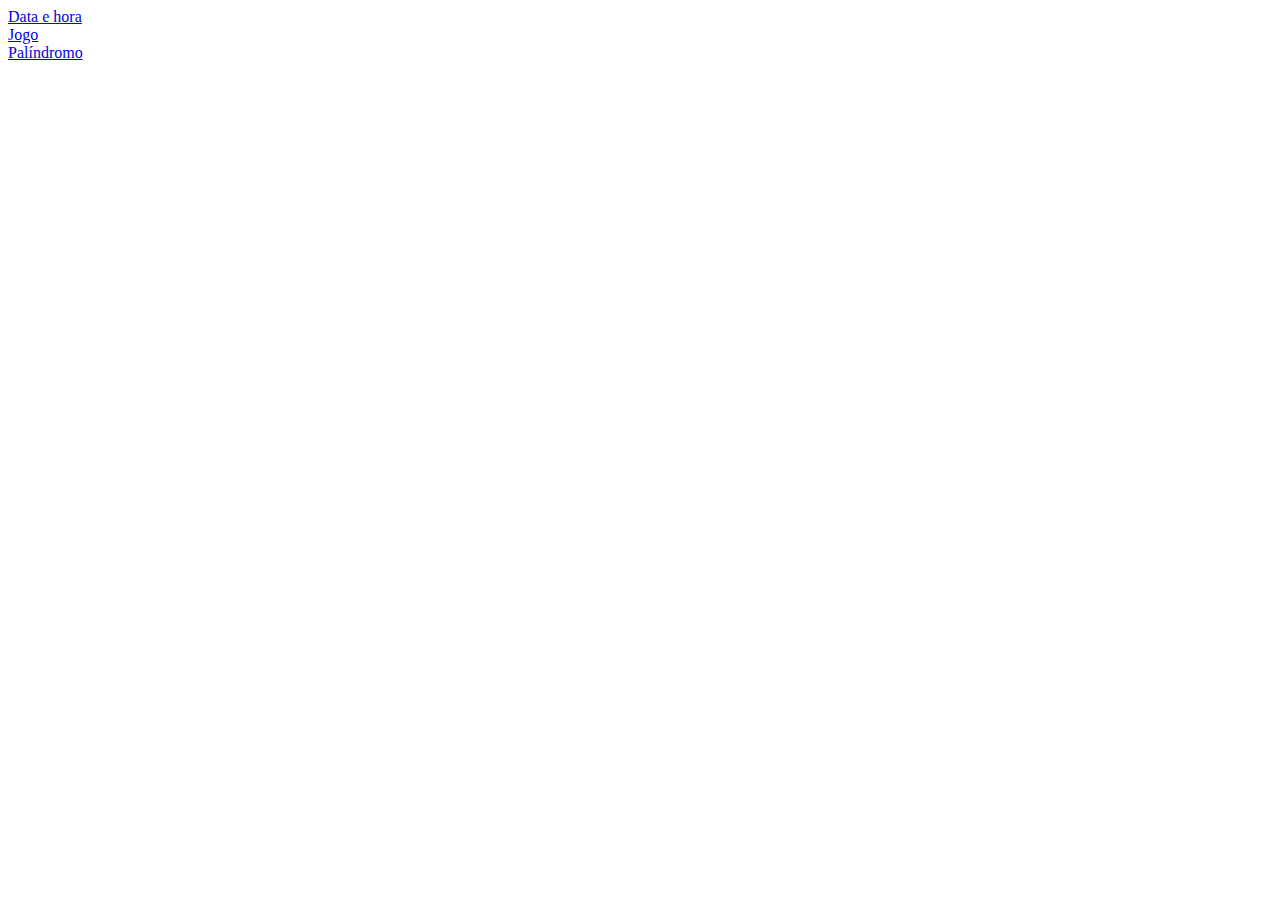
<file: index.html>
<!DOCTYPE html>
<html>
    <head>
        <meta charset="utf-8">

        <title>Links</title>
    
    </head>

    <body>
        <a href="DataHora/index.html">Data e hora</a><br>
        <a href="Jogo/index.html">Jogo</a><br>
        <a href="Palindromo/index.html">Palíndromo</a><br>
    </body>
    
</html>
</file>
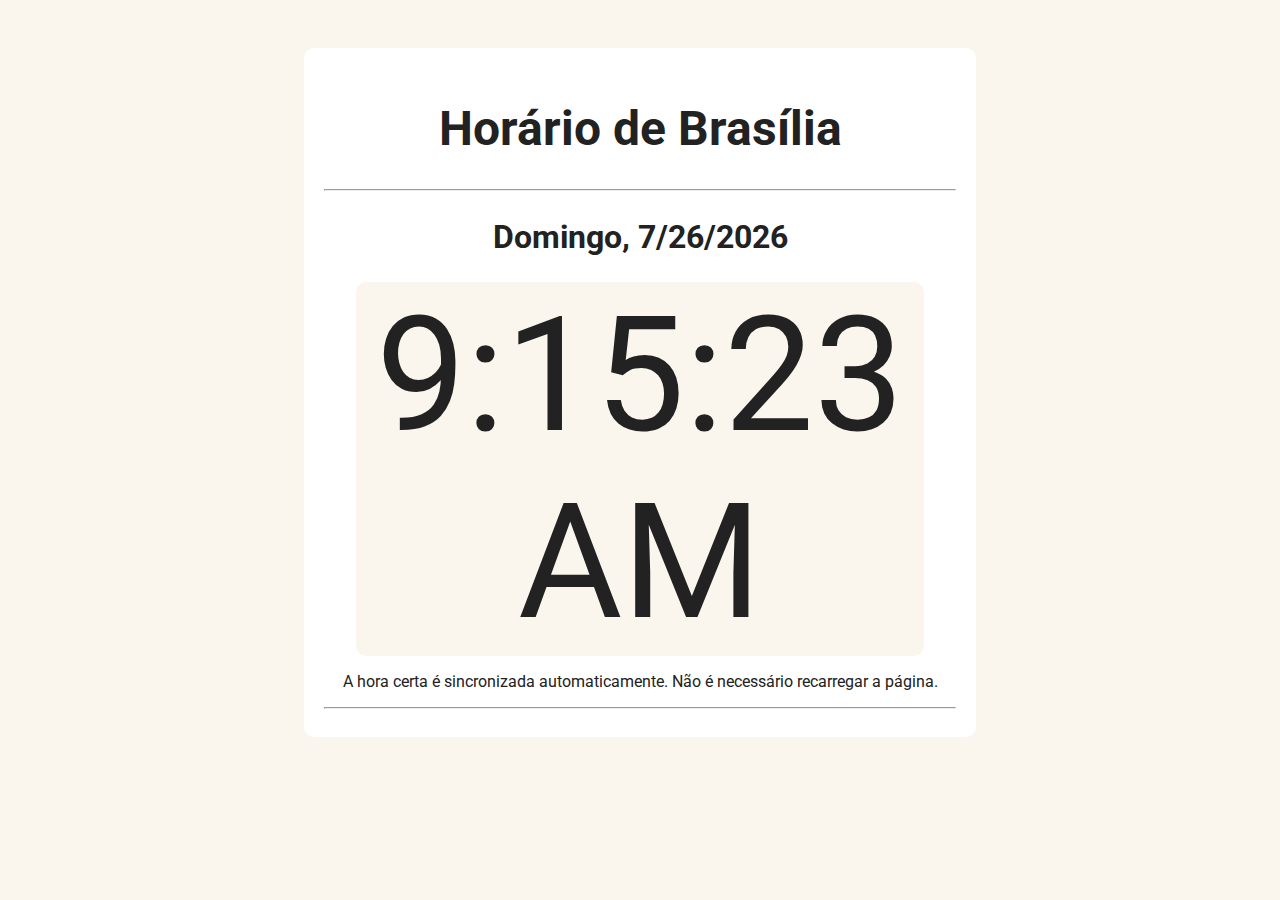
<file: DataHora/index.html>
<!DOCTYPE html>
<html>
  <head>
    <meta charset="utf-8">

    <title>Data e Hora</title>
    <link href="style.css" rel="stylesheet">
    <link rel="preconnect" href="https://fonts.googleapis.com">
    <link rel="preconnect" href="https://fonts.gstatic.com" crossorigin>
    <link href="https://fonts.googleapis.com/css2?family=Roboto&display=swap" rel="stylesheet">
    

  </head>

  <body class="bloco-rose">
    <div class="bloco-branco">
        <div>
            <h1>Horário de Brasília</h1>
            <hr>
            <h2 id="data"></h2>
        </div>

        <div class="bloco-rose bloco-menor" id="hora">
            00:00:00
        </div>

        <div>
            <p>A hora certa é sincronizada automaticamente. Não é necessário recarregar a página.</p>
            <hr>
        </div>
    </div>
</body>
</html>

<script type="text/javascript" src="script.js"></script>
</file>
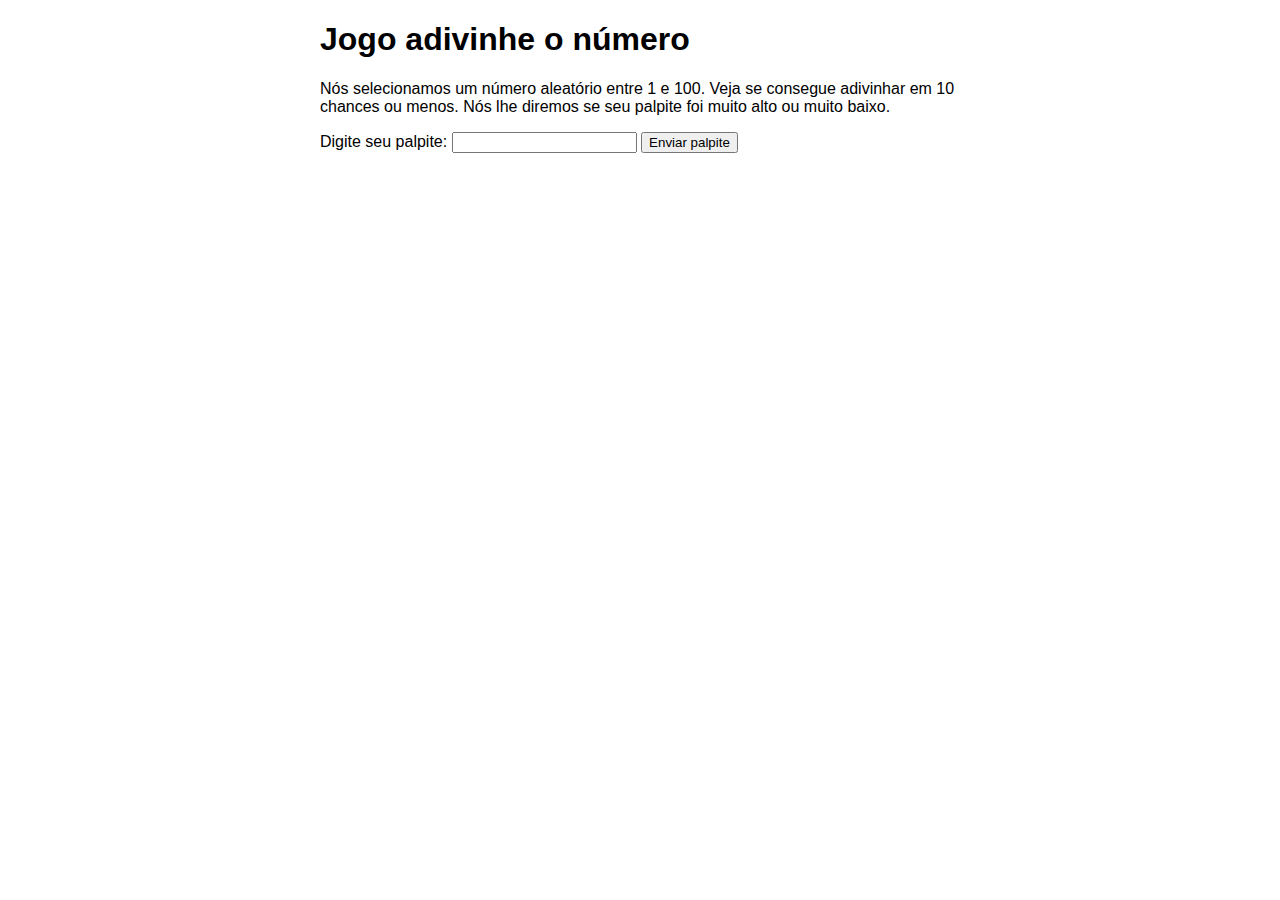
<file: Desafio_1/index.html>
<!DOCTYPE html>
<html>
  <head>
    <meta charset="utf-8">

    <title>Jogo adivinhe o número</title>
    <script type="text/javascript" src="script.js"></script>

    <style>
      html {
        font-family: sans-serif;
      }
      body {
        width: 50%;
        max-width: 800px;
        min-width: 480px;
        margin: 0 auto;
      }
      .lastResult {
        color: white;
        padding: 3px;
      }
    </style>
  </head>

  <body>
      <h1>Jogo adivinhe o número</h1>

      <p>Nós selecionamos um número aleatório entre 1 e 100. Veja se consegue adivinhar em
           10 chances ou menos. Nós lhe diremos se seu palpite foi muito alto ou muito baixo.</p>

<div class="form">
  <label for="campoPalpite">Digite seu palpite: </label><input type="text" id="campoPalpite" class="campoPalpite">
  <input type="submit" value="Enviar palpite" class="envioPalpite">
</div>

<div class="resultadoParas">
  <p class="palpites"></p>
  <p class="ultimoResultado"></p>
  <p class="baixoOuAlto"></p>
</div>

</body>

<script>
  
  // Seu JavaScript vai aqui
  
</script>
</html>
</file>
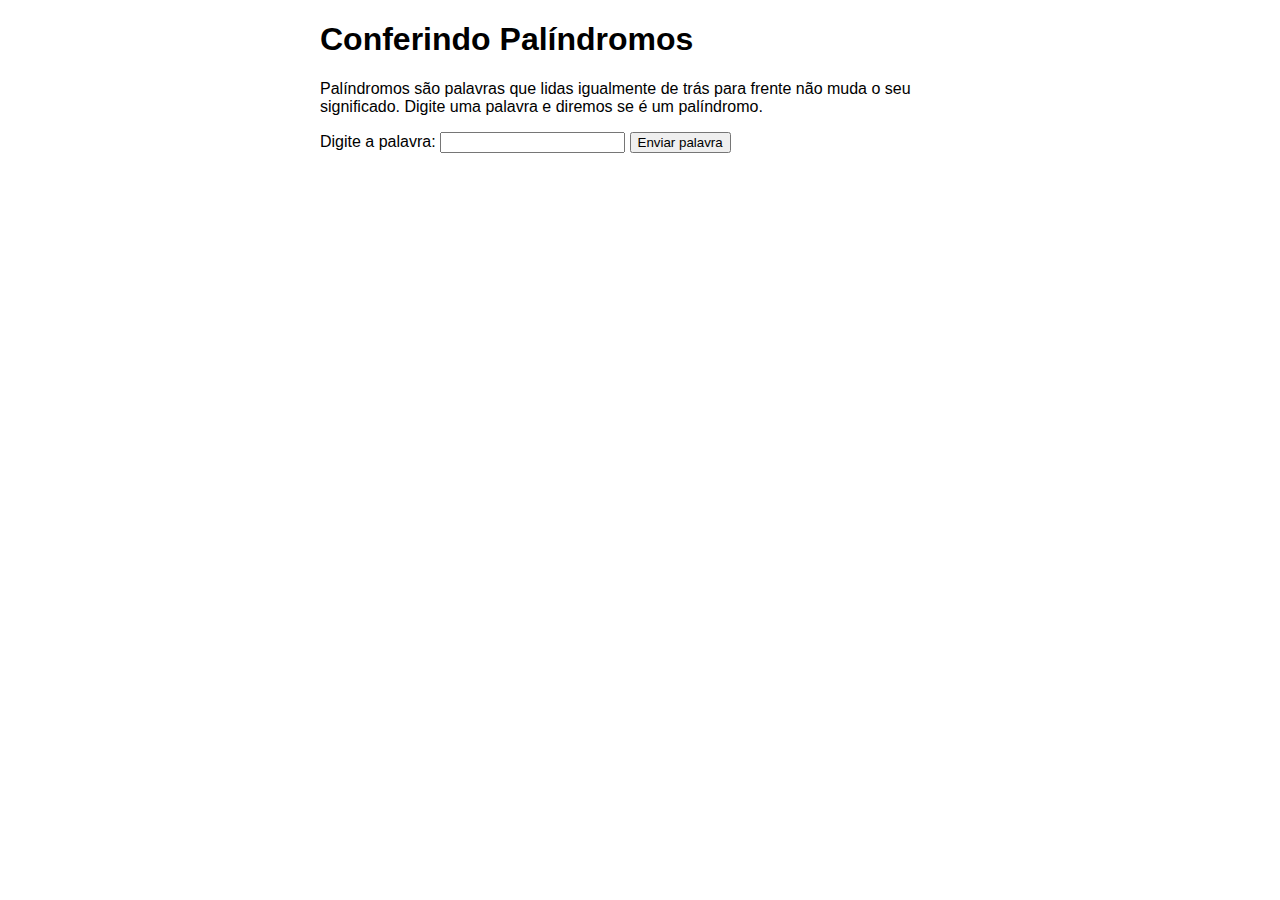
<file: Palindromo/index.html>
<!DOCTYPE html>
<html>
  <head>
    <meta charset="utf-8">

    <title>Palíndromos</title>
    <script type="text/javascript" src="script.js"></script>

    <style>
      html {
        font-family: sans-serif;
      }
      body {
        width: 50%;
        max-width: 800px;
        min-width: 480px;
        margin: 0 auto;
      }
      .lastResult {
        color: white;
        padding: 3px;
      }
    </style>
  </head>

  <body>
      <h1>Conferindo Palíndromos</h1>

      <p>Palíndromos são palavras que lidas igualmente de trás para frente não muda o seu significado. 
        Digite uma palavra e diremos se é um palíndromo.</p>

<div class="form">
  <label for="campoPalavra">Digite a palavra: </label><input type="text" id="campoPalavra" class="campoPalavra">
  <input type="submit" value="Enviar palavra" class="envioPalavra">
</div>

<div class="resultadoParas">
  <p class="palpites"></p>
  <p class="ultimaPalavra"></p>
  <p class="certoOuErrado"></p>
</div>

</body>

<script>
  
  // Seu JavaScript vai aqui
  
</script>
</html>
</file>
<file: DataHora/style.css>
body{
    color: #222;
    display: grid;
    font-family: 'Roboto', sans-serif;
}

.bloco-branco{
    border-radius: 10px;
    text-align: center;
    padding: 20px;
    margin:40px auto 0 auto;
    background-color: white;
    width: 50%;
}

.flex-centro{
    display: flex;
    flex-direction: row;
    flex-wrap: wrap;
    justify-content: center;
    align-items: center;
}

.bloco-rose{
    background-color: #faf6ed;
}

.bloco-menor{  
    border-radius: 10px;
    margin: auto;
    width: 90%;
}

h1{
    font-size:3em
}

h2{
    font-size:2em;
}

#hora{
    font-size:10em;
}
</file>
